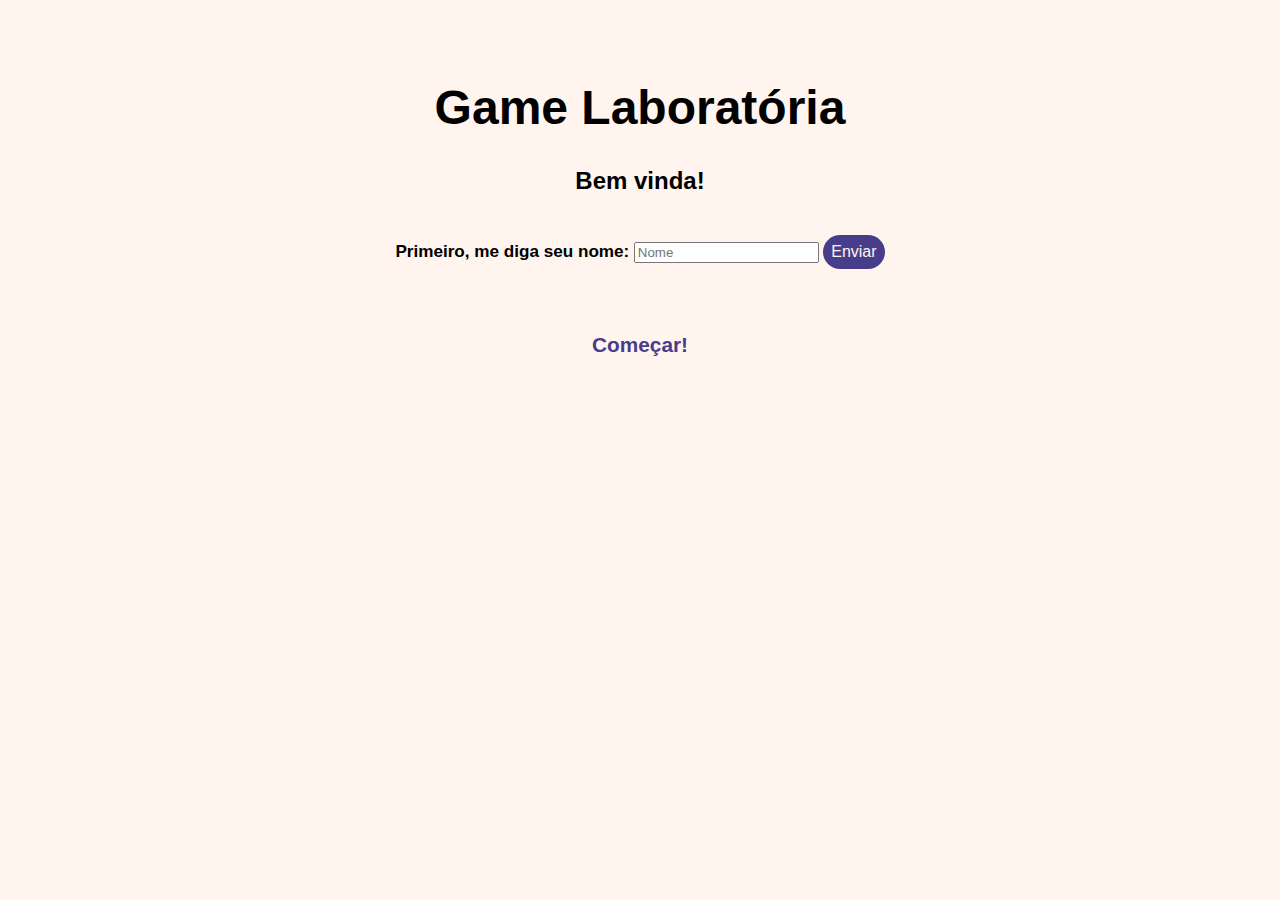
<file: index.html>
<!DOCTYPE html>
<html lang="en" dir="ltr">
  <head>
    <meta charset="utf-8">
    <title>laboratória Trivia</title>
    <link rel="stylesheet" href="style.css">
  </head>
  <body>
    <header>

    <div class="header-container">
	  	<h1>Game Laboratória</h1>
      <p>Bem vinda!</p>
    </div>

	</header>

  <div class="player-name-input">
    <label>Primeiro, me diga seu nome:</label>
    <input id="player-name" type="text" name="" value="" placeholder="Nome">
    <button class="player-name-button" onclick = "welcomeName()" >Enviar</button>
  </div>

  <div class="menu-button">
    <p id="name-start"></p>
    <a class="menu-button-link" href="first-page.html">Começar!</a>
  </div>



<script>

  function welcomeName(){
    name = document.getElementById("player-name").value
    name = alert(`Olá, ${name}! Adorei seu nome! Clique em começar!`)
  }

</script>


  </body>
</html>
</file>
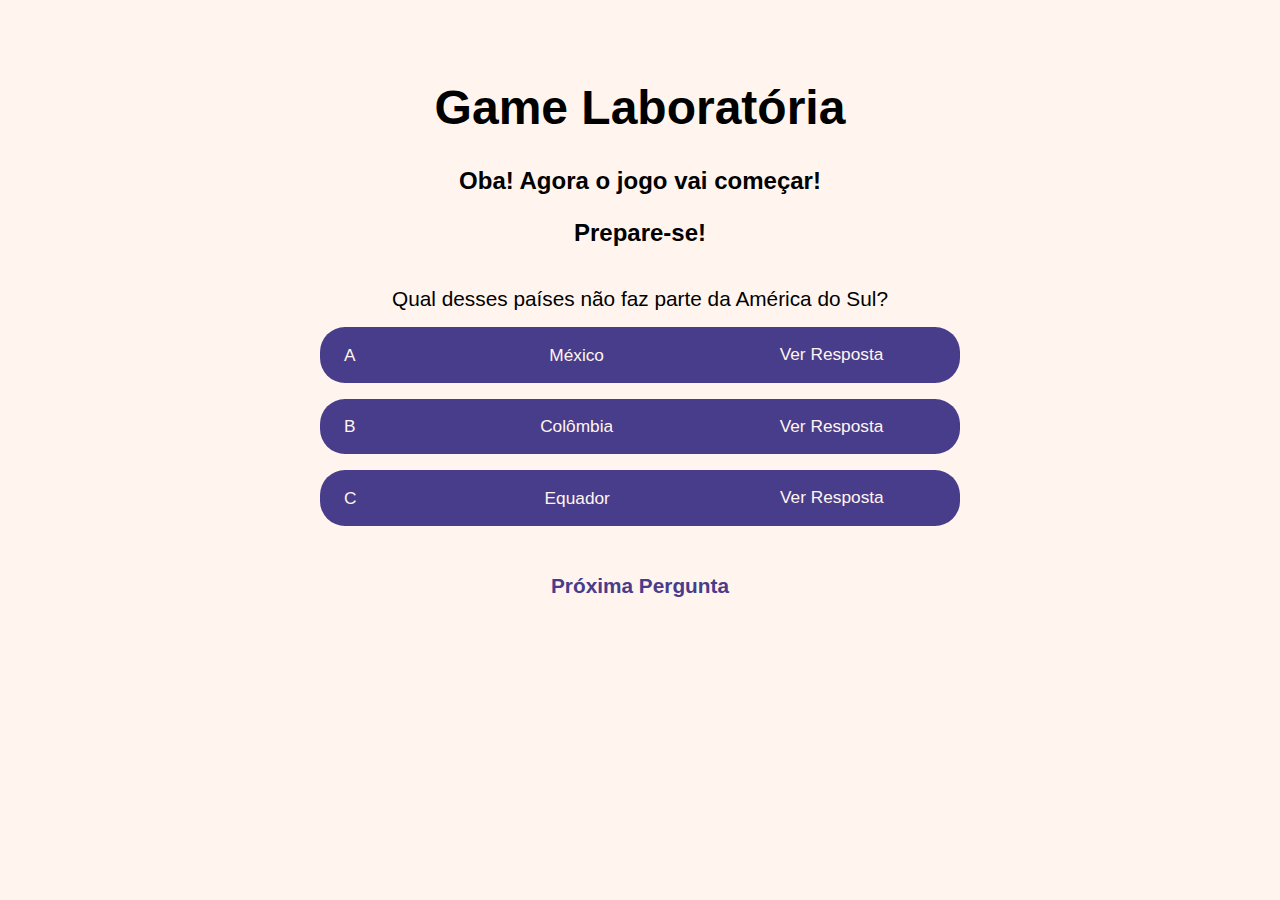
<file: first-page.html>
<!DOCTYPE html>
<html lang="en" dir="ltr">
  <head>
    <meta charset="utf-8">
    <title>laboratória Trivia</title>
    <link rel="stylesheet" href="style.css">
  </head>
  <body>

    <header>

    <div class="header-container">
	  	<h1>Game Laboratória</h1>
      <p>Oba! Agora o jogo vai começar! </p>
		  <p>Prepare-se!</p>
    </div>

	</header>

	<main>

		<div class="question">Qual desses países não faz parte da América do Sul?</div>

    <div class="choice-container">
      <p class="choice-prefix">A</p>
      <p class="choice-text" >México</p>
      <button id="buttonA" class="btn">Ver Resposta </button>

    </div>

    <div class="choice-container">
      <p class="choice-prefix">B</p>
      <p class="choice-text">Colômbia</p>
      <button id="buttonB" class="btn">Ver Resposta</button>
    </div>

    <div class="choice-container">
      <p class="choice-prefix">C</p>
      <p class="choice-text">Equador</p>
      <button id="buttonC" class="btn">Ver Resposta</button>
    </div>

    <p id="answer" class="answer"></p>


    <div class="menu-button">
    <a class="menu-button-link" href="second-page.html">Próxima Pergunta</a>
    </div>
	</main>




<script>

document.getElementById("buttonA").addEventListener("click", function() {
  document.getElementById("answer").innerHTML = "Parabéns,você acertou!! O México, é o único país da América Latina que também faz parte da América do Norte.";
});

document.getElementById("buttonB").addEventListener("click", function() {
  document.getElementById("answer").innerHTML = "Localizada no extremo norte da América do Sul, a Colômbia possui extensão territorial de 1.138.914 quilômetros quadrados, sendo o quarto maior país desse subcontinente. Tente de novo!";
});

document.getElementById("buttonC").addEventListener("click", function() {
  document.getElementById("answer").innerHTML = "Localizado no noroeste da América do Sul, o território do Equador limita-se com a Colômbia (ao norte), Peru (ao sul e a leste) e com o oceano Pacífico (a oeste). Tente de novo!";
});

</script>


  </body>
</html>
</file>
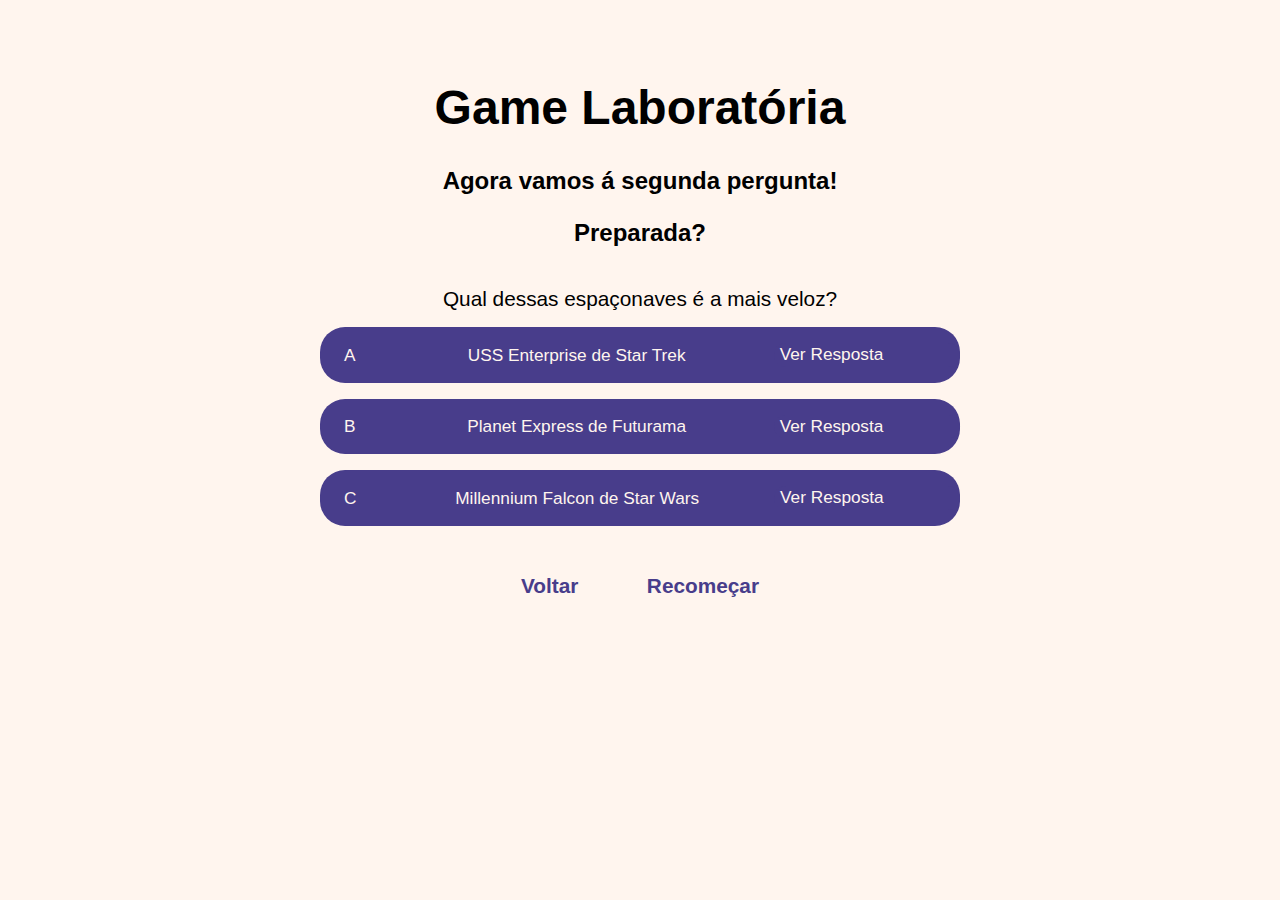
<file: second-page.html>
<!DOCTYPE html>
<html lang="en" dir="ltr">
  <head>
    <meta charset="utf-8">
    <title>Trivia Laboratória</title>
    <link rel="stylesheet" href="style.css">
  </head>
  <body>
    <header>

    <div class="header-container">
	  	<h1>Game Laboratória</h1>
      <p>Agora vamos á segunda pergunta! </p>
		  <p>Preparada?</p>
    </div>

	</header>

	<main>

		<div class="question">Qual dessas espaçonaves é a mais veloz?</div>

    <div class="choice-container">
      <p class="choice-prefix">A</p>
      <p class="choice-text" >USS Enterprise de Star Trek</p>
      <button id="buttonA" class="btn">Ver Resposta</button>

    </div>

    <div class="choice-container">
      <p class="choice-prefix">B</p>
      <p class="choice-text">Planet Express de Futurama</p>
      <button id="buttonB" class="btn">Ver Resposta</button>
    </div>

    <div class="choice-container">
      <p class="choice-prefix">C</p>
      <p class="choice-text">Millennium Falcon de Star Wars</p>
      <button id="buttonC" class="btn">Ver Resposta</button>
    </div>

    <p id="answer" class="answer"></p>

    <div class="menu-button">
    <a class="menu-button-link" href="first-page.html">Voltar</a>
    <a class="menu-button-link" href="index.html">Recomeçar</a>
    </div>

	</main>



<script>

document.getElementById("buttonA").addEventListener("click", function() {
  document.getElementById("answer").innerHTML = "A USS Enterprise pode chegar a  8.323 vezes a velocidade da luz. Parece muito, mas, de acordo com os cientistas, demoraríamos 300 anos para chegar na galáxia mais próxima. Tente de novo!";
});

document.getElementById("buttonB").addEventListener("click", function() {
  document.getElementById("answer").innerHTML = "A Planet Express é movida a matéria escura, e seus estranhos personagens chegaram até as fronteiras do universo, mas essa ainda não é a espaçonave mais veloz da galáxia! Tente de novo!";
});

document.getElementById("buttonC").addEventListener("click", function() {
  document.getElementById("answer").innerHTML = "Parabéns, você acertou! A Millennium Falcon é tão rápida que é conhecida como o “lixo espacial mais veloz da galáxia”.  E foi determinante para destruir a Estrela da Morte.";
});

</script>

  </body>
</html>
</file>
<file: style.css>
body{
  background-color: rgb(255, 245, 238);
  text-align: center;
  margin: 2rem auto;
  font-family: arial;
}

header{
  font-size: 1.5rem;
  padding: 1rem;
  font-weight: bold;
}

label{
  font-weight: bold;
  font-size: 1.07rem;
}

.player-name-button{
  background-color: rgb(72,61,139);
  color: rgb(255, 245, 238);
  border-style: none;
  border-radius: 25px;
  padding: 0.5rem;
  font-size: 1rem;
}

.player-name-button:hover{
  cursor: pointer;
  box-shadow: 0 0.2rem 0.7rem 0 gray;
  background: rgb(106, 90, 205);
  transform: scale(1.01);
  transform: transform 100ms;
}

.question{
  font-size: 1.3rem;
}

.choice-container{
  display: flex;
  width: 50%;
  margin: 1rem auto;
  border-radius: 25px;
  background: rgb(72,61,139);
  color: rgb(255, 245, 238);
  font-size: 1.08rem;
}

.choice-container:hover{
  cursor: pointer;
  box-shadow: 0 0.2rem 0.7rem 0 gray;
  background: rgb(106, 90, 205);
  transform: scale(1.01);
  transform: transform 100ms;
}

.choice-prefix{
  padding: 0 1.5rem ;
}

.choice-text{
  padding: 0 1rem;
  width: 100%;
}

.btn{
  display: flex;
  width: 50%;
  margin: 1rem auto;
  border-radius: 25px;
  background: rgb(72,61,139);
  color: rgb(255, 245, 238);
  font-size: 1.08rem;
  border: none
}

.btn:hover{
  cursor: pointer;
  box-shadow: 0 0.2rem 0.7rem 0 gray;
  background: rgb(106, 90, 205);
  transform: scale(1.01);
  transform: transform 100ms;
}

.answer{
  text-align: center;
  width: 50%;
  margin: 0 auto;
  font-size: 1.2rem;
}

.menu-button{
  margin: 1rem auto;
  padding: 2rem;
  width: 40%;
  text-align: center;
}

.menu-button-link{
  padding: 0 2rem;
  text-decoration: none;
  font-weight: bold;
  font-size: 1.3rem;
  color: rgb(72,61,139);
}

.menu-button-link:hover{
  cursor: pointer;
  text-shadow: 0 0.2rem 0.7rem 0 gray;
  color: rgb(106, 90, 205);
  font-size: 1.4rem;
}
</file>
